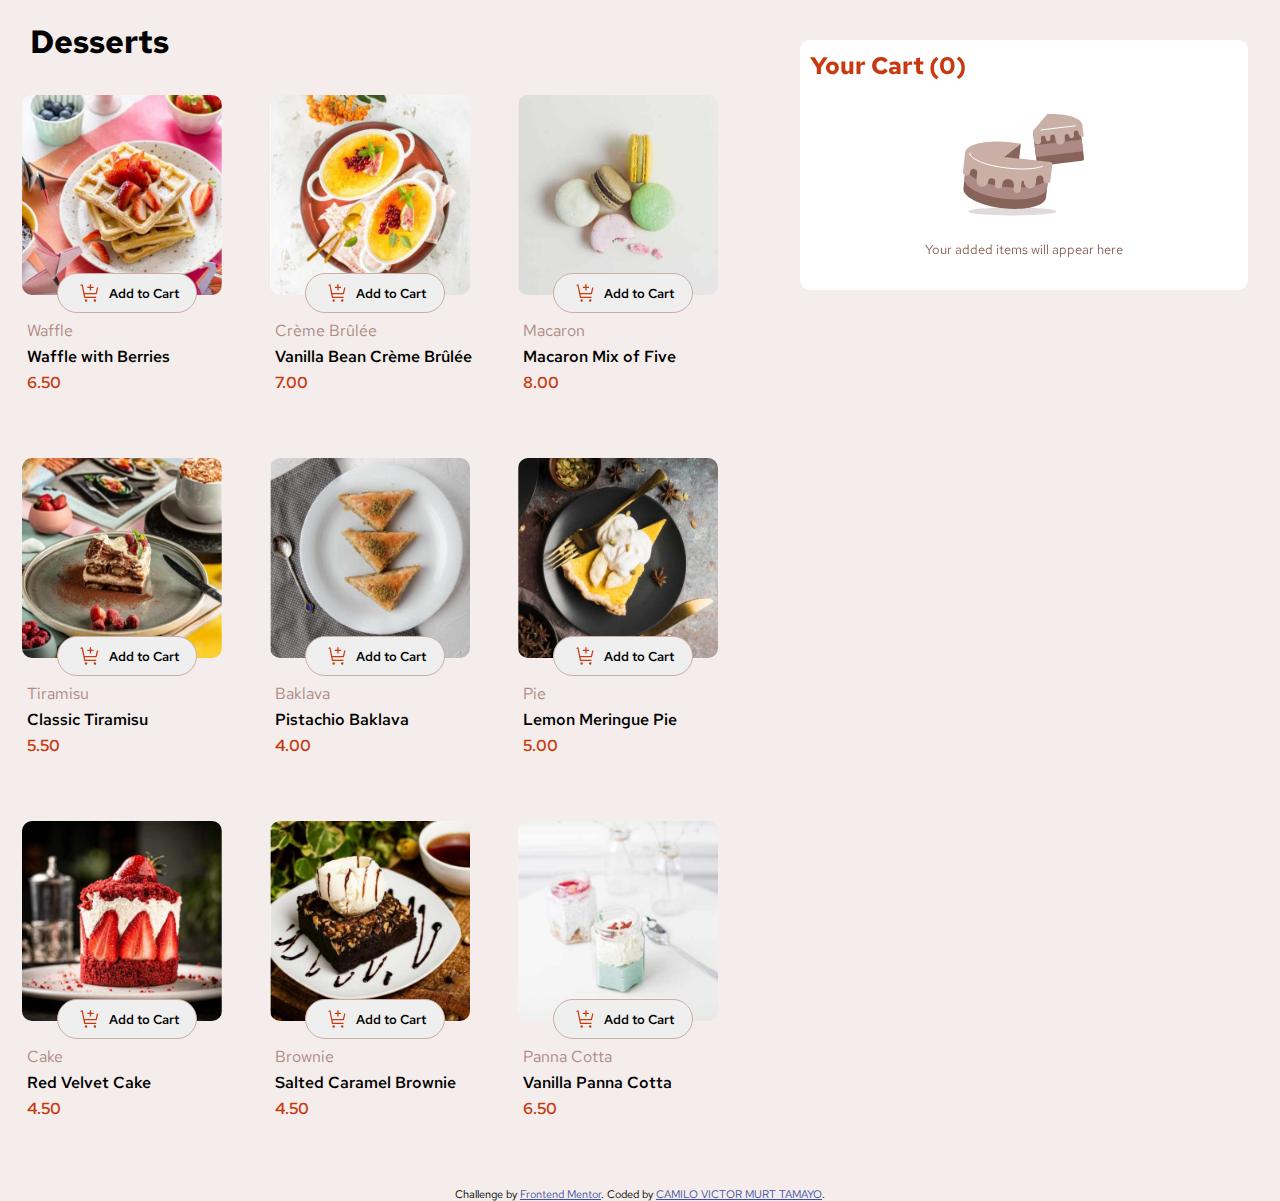
<file: index.html>
<!DOCTYPE html>
<html lang="pt-br">

<head>
  <meta charset="UTF-8">
  <meta name="viewport" content="width=device-width, initial-scale=1.0">
  <!-- displays site properly based on user's device -->
  <link rel="icon" type="image/png" sizes="32x32" href="./assets/images/favicon-32x32.png">
  <title>Frontend Mentor | Product list with cart</title>
  <link rel="stylesheet" href="style.css">


  <!-- Feel free to remove these styles or customise in your own stylesheet 👍 -->
  <style>
    .attribution {
      font-size: 11px;
      text-align: center;
    }

    .attribution a {
      color: hsl(228, 45%, 44%);
    }
  </style>
</head>

<body>

  <div class="modal-cart">

    <div class="modal-cart-content">
      <img class="icon-confirmed" src="./assets/images/icon-order-confirmed.svg" alt="icon-order-confirmed">
      <h3 class="order-confirmed">Order Confirmed</h3>
      <p class="message-order-confirmed">We hope you enjoy your food</p>

      <div class="buy-products">
        
      </div>

      <button class="new-order">Start New Order</button>
    </div>


  </div>
  <header class="header">
    <h1 class="desserts">Desserts</h1>
  </header>



  <section class="main" id="main">

    <template class="template">
      <div class="wrap">
        <img>
        <p class="product"></p>
        <p class="category"></p>
        <p class="price"></p>
        <button class="button"><img class="add-cart-icon" src="./assets/images/icon-add-to-cart.svg"
            alt="add-cart-icon"> Add to Cart</button>
        <button class="button2">
          <div class="minus"></div><input type="text" value="1">
          <div class="plus"></div>
        </button>
      </div>
    </template>

  </section>

  <div class="background-empty">
    <h2>Your Cart (0)</h2>
    <p class="description-empty-cart">
      Your added items will appear here
    </p>
  </div>
  <section class="cart-container">
    <h2 class="cart-count">Your Cart (0)</h2>

    </div>
    <div class="container-product-card">
      <!--Cart-->
    </div>

    <div class="cart-order-total">
      <div class="order-total">Order Total:</div>
      <div class="cart-total-price"><span>0</span></div>
    </div>
    <div class="cart-description-delivery">This is a <span>carbon-neutral</span> delivery</div>
    <button class="cart-button-confirm">Confirm Order</button>
  </section>

  <div class="attribution">
    Challenge by <a href="https://www.frontendmentor.io?ref=challenge">Frontend Mentor</a>.
    Coded by <a href="#">CAMILO VICTOR MURT TAMAYO</a>.

  </div>

  <script src="./script.js" type="module"></script>
</body>

</html>
</file>
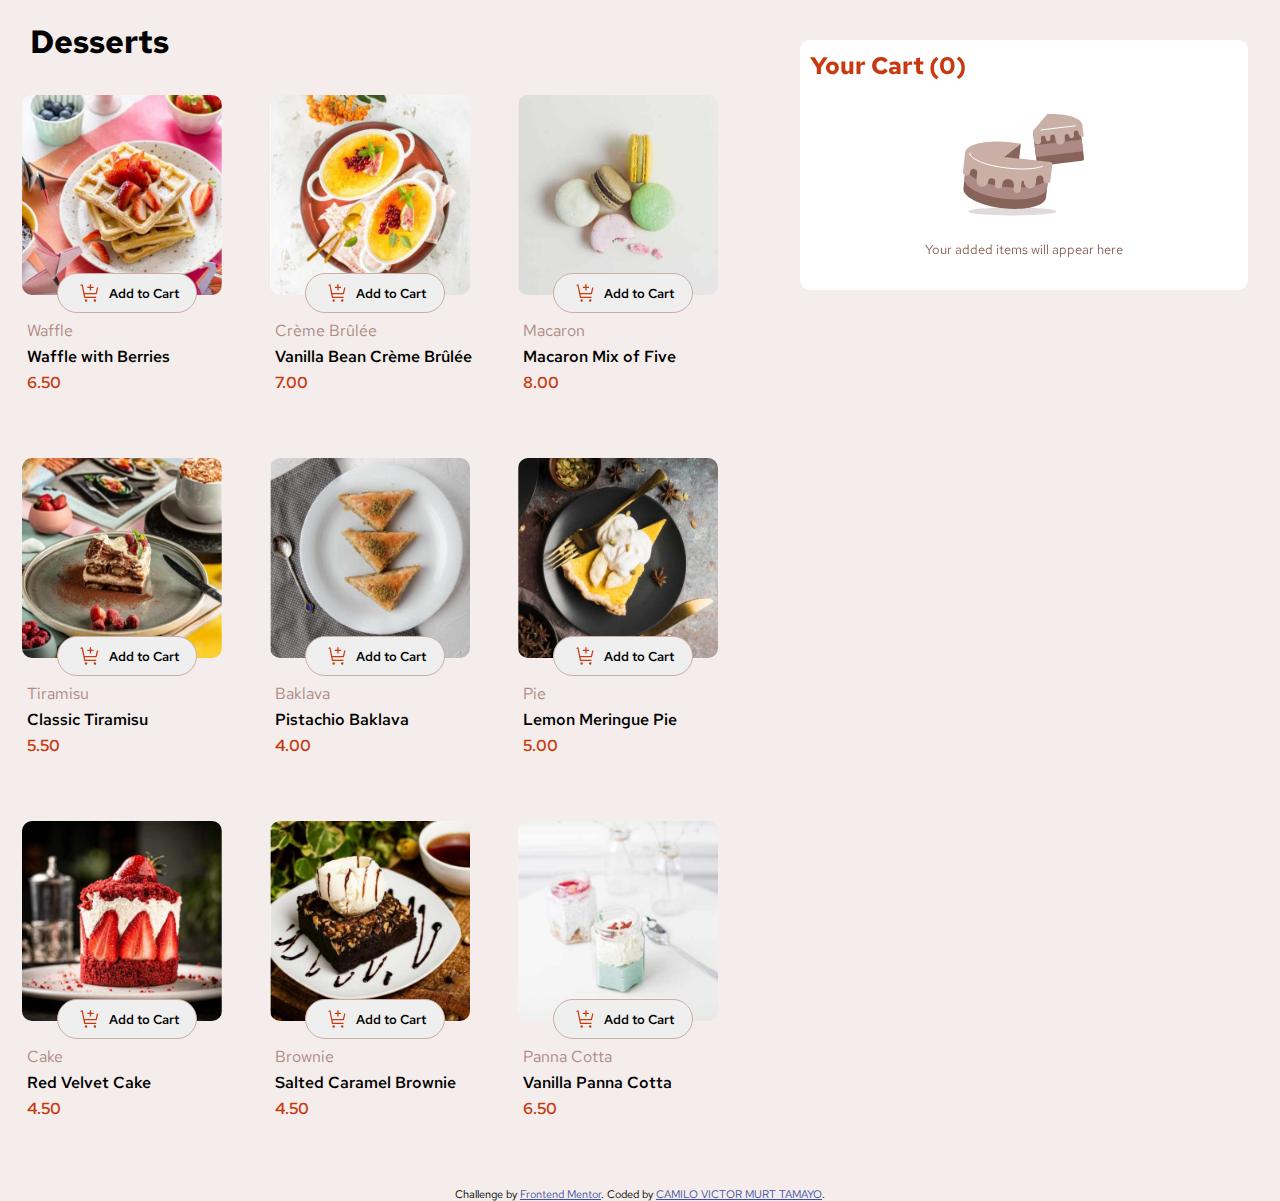
<file: product-list-with-cart-main/index.html>
<!DOCTYPE html>
<html lang="pt-br">

<head>
  <meta charset="UTF-8">
  <meta name="viewport" content="width=device-width, initial-scale=1.0">
  <!-- displays site properly based on user's device -->
  <link rel="icon" type="image/png" sizes="32x32" href="./assets/images/favicon-32x32.png">
  <title>Frontend Mentor | Product list with cart</title>
  <link rel="stylesheet" href="style.css">


  <!-- Feel free to remove these styles or customise in your own stylesheet 👍 -->
  <style>
    .attribution {
      font-size: 11px;
      text-align: center;
    }

    .attribution a {
      color: hsl(228, 45%, 44%);
    }
  </style>
</head>

<body>

  <div class="modal-cart">

    <div class="modal-cart-content">
      <img class="icon-confirmed" src="./assets/images/icon-order-confirmed.svg" alt="icon-order-confirmed">
      <h3 class="order-confirmed">Order Confirmed</h3>
      <p class="message-order-confirmed">We hope you enjoy your food</p>

      <div class="buy-products">
        
      </div>

      <button class="new-order">Start New Order</button>
    </div>


  </div>
  <header class="header">
    <h1 class="desserts">Desserts</h1>
  </header>



  <section class="main" id="main">

    <template class="template">
      <div class="wrap">
        <img>
        <p class="product"></p>
        <p class="category"></p>
        <p class="price"></p>
        <button class="button"><img class="add-cart-icon" src="./assets/images/icon-add-to-cart.svg"
            alt="add-cart-icon"> Add to Cart</button>
        <button class="button2">
          <div class="minus"></div><input type="text" value="1">
          <div class="plus"></div>
        </button>
      </div>
    </template>

  </section>

  <div class="background-empty">
    <h2>Your Cart (0)</h2>
    <p class="description-empty-cart">
      Your added items will appear here
    </p>
  </div>
  <section class="cart-container">
    <h2 class = "cart-count">Your Cart (0)</h2>

    </div>
    <div class="container-product-card">
      <!--Cart-->
    </div>

    <div class="cart-order-total">
      <div class="order-total">Order Total:</div>
      <div class="cart-total-price"><span>0</span></div>
    </div>
    <div class="cart-description-delivery">This is a <span>carbon-neutral</span> delivery</div>
    <button class="cart-button-confirm">Confirm Order</button>
  </section>

  <div class="attribution">
    Challenge by <a href="https://www.frontendmentor.io?ref=challenge">Frontend Mentor</a>.
    Coded by <a href="#">CAMILO VICTOR MURT TAMAYO</a>.

  </div>

  <script src="./script.js" type="module"></script>
</body>

</html>
</file>
<file: style.css>
@font-face {
  font-family: "Red Hat Text";
  src: url(./assets/fonts/RedHatText-VariableFont_wght.ttf);
}

:root {
  --Red: hsl(14, 86%, 42%);
  --Green: hsl(159, 69%, 38%);
  --Rose-50: hsl(20, 50%, 98%);
  --Rose-100: hsl(13, 31%, 94%);
  --Rose-300: hsl(14, 25%, 72%);
  --Rose-400: hsl(7, 20%, 60%);
  --Rose-500: hsl(12, 20%, 44%);
  --Rose-900: hsl(14, 65%, 9%);
}

* {
  margin: 0;
  padding: 0;
  box-sizing: border-box;
  font-family: "Red Hat Text";
}

body {
  background-color: var(--Rose-100);
}

header {
  font-family: "Red Hat Text";
  margin: 20px 0 10px 30px;
}

section img {
  width: 200px;
  height: 200px;
}

.main {
  display: grid;
  grid-template-columns: repeat(auto-fit, minmax(200px, 1fr));
  text-align: center;
  gap: 20px;
  align-items: start;
  text-align: left;
  padding: 1.4rem;
  width: 60vw;
}

.main img {
  border-radius: 10px;
  margin-bottom: 15px;
}

.main p {
  margin: 5px;
}

.main .add-cart-icon {
  width: 20%;
  height: 20px;
  align-items: center;
  margin: 0;
}

.main .button {
  display: flex;
  align-items: center;
  justify-content: center;
  align-content: center;
  gap: 5px;
  width: 140px;
  height: 40px;
  border-radius: 30px;
  border: 1px solid var(--Rose-500);
  position: relative;
  top: -125px;
  left: 35px;
  font-weight: 500;
  border: 1px solid var(--Rose-300);
}

.main .button:hover {
  border: 1px solid var(--Red);
  cursor: pointer;
  color: var(--Red);
}

.main .button2 input {
  width: 20px;
  text-align: center;
  background-color: var(--Red);
  outline: none;
  border: none;
  color: white;
  font-weight: 500;
}

.main .button2 {
  display: flex;
  align-items: center;
  justify-content: center;
  align-content: center;
  gap: 5px;
  width: 140px;
  height: 40px;
  border-radius: 30px;
  border: 1px solid var(--Rose-500);
  position: relative;
  top: -165px;
  left: 35px;
  font-weight: 500;
  border: 1px solid var(--Rose-300);
  background: var(--Red);
  display: none;
}

.button-active {
  display: flex;
}

.disabled {
  pointer-events: none;
}
.disabled * {
  pointer-events: auto;
}

.main .product {
  color: var(--Rose-400);
}

.main .category {
  font-weight: 500;
}

.main .price {
  color: var(--Red);
  font-weight: 500;
}

.minus {
  width: 20px;
  height: 20px;
  border: 1px solid white;
  background-image: url(./assets/images/icon-decrement-quantity-white.svg);
  background-repeat: no-repeat;
  background-position: center;
  border-radius: 50%;
  margin-right: 25px;
}

.plus {
  width: 20px;
  height: 20px;
  border: 1px solid white;
  background-image: url(./assets/images/icon-increment-quantity-white.svg);
  background-repeat: no-repeat;
  background-position: center;
  border-radius: 50%;
  margin-left: 25px;
}

.plus:hover {
  background-image: url(./assets/images/icon-increment-quantity.svg);
  background-color: white;
}

.minus:hover {
  background-image: url(./assets/images/icon-decrement-quantity.svg);
  background-color: white;
}

/*Cart Styles*/

.cart-container {
  position: fixed;
  top: 40px;
  right: 2rem;
  width: 35vw;
  background-color: var(--Rose-50);
  padding: 15px;
  border-radius: 10px;
}

.cart-container h2 {
  color: var(--Red);
}

.cart-container .cart-product-quantity {
  color: var(--Red);
}

.cart-container .cart-product-total-price {
  color: var(--Rose-900);
  font-weight: 500;
  margin-right: 30px;
}

.cart-container .cart-product-price {
  color: var(--Rose-500);
  font-weight: 500;
  margin-right: 10px;
}

.cart-container .cart-description-container {
  display: flex;
  width: 100%;
  justify-content: space-between;
  border-bottom: 1px solid var(--Rose-300);
  align-items: center;
  text-align: center;
  padding-bottom: 10px;
}

.cart-product-name {
  margin-top: 10px;
  margin-bottom: 5px;
  color: var(--Rose-900);
  font-weight: 500;
}

.cart-container .cart-description-container .cart-close-icon-product {
  width: 20px;
  height: 20px;
  border-radius: 100%;
  border: 1px solid var(--Rose-400);
  background-image: url(./assets/images/icon-remove-item.svg);
  background-repeat: no-repeat;
  background-position: center;
  transition: .3s ease-in;
}


.cart-container .cart-description-container .cart-close-icon-product:hover {
  border: 1px solid black;
  background-image: url(./assets/images/icon-remove-item-black.svg);
}

.cart-order-total {
  margin-top: 15px;
  margin-bottom: 15px;
  display: flex;
  justify-content: space-between;
}

.cart-order-total span {
  font-weight: bolder;
}

.cart-description-delivery {
  display: block;
  margin: auto;
  font-size: 0.6rem;
  text-align: center;
  border-radius: 10px;
  width: 90%;
  height: 40px;
  line-height: 38px;
  background-color: var(--Rose-300);
}


.at{
    margin-left: 3px;
    margin-right: 3px;
}

.cart-description-delivery span {
  font-weight: bold;
}

.cart-button-confirm {
  display: block;
  margin: auto;
  margin-top: 20px;
  width: 90%;
  height: 50px;
  border-radius: 30px;
  border: none;
  background-color: var(--Red);
  font-weight: 500;
  font-size: 1rem;
  color: white;
  transition: 0.3s ease-in-out;
}

.cart-button-confirm:hover {
  cursor: pointer;
  background-color: var(--Rose-900);
}


/*-----------------------------------------------MODAL CART-------------------------------------------------------*/
.modal-cart {
  top: 0;
  margin: 0;
  position: fixed;
  width: 100vw;
  height: 100vh;
  background-color: rgba(5, 0, 0, 0.16);
  z-index: 999;
  display: flex;
  justify-content: center;
  align-items: center;
  place-items: center;
}

.modal-cart img{
    margin: 5px 0 20px 0;
}

.modal-cart h3{
    margin: 0 0 10px 0;
}

.modal-cart p{
    margin: 0;
}

.modal-cart .modal-cart-content{
    width: 40%;
    background-color: white;
    display: block;
    margin: auto;
    padding: 20px;
    border-radius: 10px;
    margin-top: 50px;
}



.buy-products{
    background-color: var(--Rose-50);
    display: block;
    margin: auto;
    margin-top: 10px;
    border-radius: 5px;
    overflow-y: scroll;
    max-height: 200px;
    text-align: left;
    font-size: 0.9rem;
}

.buy-products img{
    width: 50px;
}




.modal-cart button{
    margin: 30px 0 10px 0;
    width: 100%;
    height: 40px;
    border-radius: 30px;
    border: none;
    background: var(--Red);
    color: white;
    font-weight: 500;
}

.modal-cart button:hover{
    cursor: pointer;
    background-color: var(--Rose-500);
}


.cart-description-container-modal{
    display: flex;
}

.order-total-modal{
    display: flex;
    justify-content: space-between;

}

.order-total-modal span{
    font-weight: bold;
    font-size: 1.1rem;
}

.cart-modal-description-product{
    display: flex;
    height: fit-content;
    border-bottom: 1px solid var(--Rose-100);
    padding-bottom: 0;
    gap: 5px;
    align-items: center;
    justify-content: space-between;
}

.modal-name-prices-description{
    width: 60%;
}

.cart-product-quantity-modal{
    font-weight: 500;
    color: var(--Red);
}

.cart-product-price-modal{
    font-weight: 500;
    color: var(--Rose-900);
}

.cart-product-total-price-modal{
    font-weight: 500;
    color: var(--Rose-900);
}
/*------------------------------------------------END MODAL----------------------------------------------------*/

.background-empty {
  width: 400px;
  height: 250px;
  position: fixed;
  top: 40px;
  right: 2rem;
  width: 35vw;
  background-image: url(./assets/images/illustration-empty-cart.svg);
  z-index: 99;
  background-repeat: no-repeat;
  background-position: center;
  background-color: white;
  border-radius: 10px;
}

.background-empty h2{
    color: var(--Red);
    padding: 10px;
}

.background-empty p{
    position: relative;
    bottom: -150px;
    text-align: center;
    font-size: 0.8rem;
    color: var(--Rose-500);
}



@media  screen and (max-width: 540px) {
        
    .cart-product-total-price{
        margin: 0 15px 0 0;
    }
    .cart-product-price{
        margin: 0 5px 0 0;
    }
    .cart-container .cart-description-container{
        justify-content: right;
    }
}

@media  screen and (max-width: 535px) {

    .cart-container{
        position: relative;
        display: block;
        margin: auto;
        margin-bottom:80px;
        width: 60%;
        margin-right: 30px;
    }

    .background-empty{
        position: relative;
        display: block;
        margin: auto;
        margin-bottom:80px;
        width: 60%;
        margin-right: 30px;
        top: 370px;
        margin-top: -420px;
    }

    .main{
        display: block;
        margin: auto;
        margin-bottom: -100px;
    }

    /*MODAL-CART*/
    

    .modal-cart .modal-cart-content{
        position: fixed;
        width: 100%;
        height: 75vh;
        bottom: 0;
        
    }

    .modal-cart{
        background-color:rgba(5, 0, 0, 0.16);
    }
}
</file>
<file: product-list-with-cart-main/style.css>
@font-face {
  font-family: "Red Hat Text";
  src: url(./assets/fonts/RedHatText-VariableFont_wght.ttf);
}

:root {
  --Red: hsl(14, 86%, 42%);
  --Green: hsl(159, 69%, 38%);
  --Rose-50: hsl(20, 50%, 98%);
  --Rose-100: hsl(13, 31%, 94%);
  --Rose-300: hsl(14, 25%, 72%);
  --Rose-400: hsl(7, 20%, 60%);
  --Rose-500: hsl(12, 20%, 44%);
  --Rose-900: hsl(14, 65%, 9%);
}

* {
  margin: 0;
  padding: 0;
  box-sizing: border-box;
  font-family: "Red Hat Text";
}

body {
  background-color: var(--Rose-100);
}

header {
  font-family: "Red Hat Text";
  margin: 20px 0 10px 30px;
}

section img {
  width: 200px;
  height: 200px;
}

.main {
  display: grid;
  grid-template-columns: repeat(auto-fit, minmax(200px, 1fr));
  text-align: center;
  gap: 20px;
  align-items: start;
  text-align: left;
  padding: 1.4rem;
  width: 60vw;
}

.main img {
  border-radius: 10px;
  margin-bottom: 15px;
}

.main p {
  margin: 5px;
}

.main .add-cart-icon {
  width: 20%;
  height: 20px;
  align-items: center;
  margin: 0;
}

.main .button {
  display: flex;
  align-items: center;
  justify-content: center;
  align-content: center;
  gap: 5px;
  width: 140px;
  height: 40px;
  border-radius: 30px;
  border: 1px solid var(--Rose-500);
  position: relative;
  top: -125px;
  left: 35px;
  font-weight: 500;
  border: 1px solid var(--Rose-300);
}

.main .button:hover {
  border: 1px solid var(--Red);
  cursor: pointer;
  color: var(--Red);
}

.main .button2 input {
  width: 20px;
  text-align: center;
  background-color: var(--Red);
  outline: none;
  border: none;
  color: white;
  font-weight: 500;
}

.main .button2 {
  display: flex;
  align-items: center;
  justify-content: center;
  align-content: center;
  gap: 5px;
  width: 140px;
  height: 40px;
  border-radius: 30px;
  border: 1px solid var(--Rose-500);
  position: relative;
  top: -165px;
  left: 35px;
  font-weight: 500;
  border: 1px solid var(--Rose-300);
  background: var(--Red);
  display: none;
}

.button-active {
  display: flex;
}

.disabled {
  pointer-events: none;
}
.disabled * {
  pointer-events: auto;
}

.main .product {
  color: var(--Rose-400);
}

.main .category {
  font-weight: 500;
}

.main .price {
  color: var(--Red);
  font-weight: 500;
}

.minus {
  width: 20px;
  height: 20px;
  border: 1px solid white;
  background-image: url(./assets/images/icon-decrement-quantity-white.svg);
  background-repeat: no-repeat;
  background-position: center;
  border-radius: 50%;
  margin-right: 25px;
}

.plus {
  width: 20px;
  height: 20px;
  border: 1px solid white;
  background-image: url(./assets/images/icon-increment-quantity-white.svg);
  background-repeat: no-repeat;
  background-position: center;
  border-radius: 50%;
  margin-left: 25px;
}

.plus:hover {
  background-image: url(./assets/images/icon-increment-quantity.svg);
  background-color: white;
}

.minus:hover {
  background-image: url(./assets/images/icon-decrement-quantity.svg);
  background-color: white;
}

/*Cart Styles*/

.cart-container {
  position: fixed;
  top: 40px;
  right: 2rem;
  width: 35vw;
  background-color: var(--Rose-50);
  padding: 15px;
  border-radius: 10px;
}

.cart-container h2 {
  color: var(--Red);
}

.cart-container .cart-product-quantity {
  color: var(--Red);
}

.cart-container .cart-product-total-price {
  color: var(--Rose-900);
  font-weight: 500;
  margin-right: 30px;
}

.cart-container .cart-product-price {
  color: var(--Rose-500);
  font-weight: 500;
  margin-right: 10px;
}

.cart-container .cart-description-container {
  display: flex;
  width: 100%;
  justify-content: space-between;
  border-bottom: 1px solid var(--Rose-300);
  align-items: center;
  text-align: center;
  padding-bottom: 10px;
}

.cart-product-name {
  margin-top: 10px;
  margin-bottom: 5px;
  color: var(--Rose-900);
  font-weight: 500;
}

.cart-container .cart-description-container .cart-close-icon-product {
  width: 20px;
  height: 20px;
  border-radius: 100%;
  border: 1px solid var(--Rose-400);
  background-image: url(./assets/images/icon-remove-item.svg);
  background-repeat: no-repeat;
  background-position: center;
  transition: .3s ease-in;
}


.cart-container .cart-description-container .cart-close-icon-product:hover {
  border: 1px solid black;
  background-image: url(./assets/images/icon-remove-item-black.svg);
}

.cart-order-total {
  margin-top: 15px;
  margin-bottom: 15px;
  display: flex;
  justify-content: space-between;
}

.cart-order-total span {
  font-weight: bolder;
}

.cart-description-delivery {
  display: block;
  margin: auto;
  font-size: 0.6rem;
  text-align: center;
  border-radius: 10px;
  width: 90%;
  height: 40px;
  line-height: 38px;
  background-color: var(--Rose-300);
}


.at{
    margin-left: 3px;
    margin-right: 3px;
}

.cart-description-delivery span {
  font-weight: bold;
}

.cart-button-confirm {
  display: block;
  margin: auto;
  margin-top: 20px;
  width: 90%;
  height: 50px;
  border-radius: 30px;
  border: none;
  background-color: var(--Red);
  font-weight: 500;
  font-size: 1rem;
  color: white;
  transition: 0.3s ease-in-out;
}

.cart-button-confirm:hover {
  cursor: pointer;
  background-color: var(--Rose-900);
}


/*-----------------------------------------------MODAL CART-------------------------------------------------------*/
.modal-cart {
  top: 0;
  margin: 0;
  position: fixed;
  width: 100vw;
  height: 100vh;
  background-color: rgba(5, 0, 0, 0.16);
  z-index: 999;
  display: flex;
  justify-content: center;
  align-items: center;
  place-items: center;
}

.modal-cart img{
    margin: 5px 0 20px 0;
}

.modal-cart h3{
    margin: 0 0 10px 0;
}

.modal-cart p{
    margin: 0;
}

.modal-cart .modal-cart-content{
    width: 40%;
    background-color: white;
    display: block;
    margin: auto;
    padding: 20px;
    border-radius: 10px;
    margin-top: 50px;
}



.buy-products{
    background-color: var(--Rose-50);
    display: block;
    margin: auto;
    margin-top: 10px;
    border-radius: 5px;
    overflow-y: scroll;
    max-height: 200px;
    text-align: left;
    font-size: 0.9rem;
}

.buy-products img{
    width: 50px;
}




.modal-cart button{
    margin: 30px 0 10px 0;
    width: 100%;
    height: 40px;
    border-radius: 30px;
    border: none;
    background: var(--Red);
    color: white;
    font-weight: 500;
}

.modal-cart button:hover{
    cursor: pointer;
    background-color: var(--Rose-500);
}


.cart-description-container-modal{
    display: flex;
}

.order-total-modal{
    display: flex;
    justify-content: space-between;

}

.order-total-modal span{
    font-weight: bold;
    font-size: 1.1rem;
}

.cart-modal-description-product{
    display: flex;
    height: fit-content;
    border-bottom: 1px solid var(--Rose-100);
    padding-bottom: 0;
    gap: 5px;
    align-items: center;
    justify-content: space-between;
}

.modal-name-prices-description{
    width: 60%;
}

.cart-product-quantity-modal{
    font-weight: 500;
    color: var(--Red);
}

.cart-product-price-modal{
    font-weight: 500;
    color: var(--Rose-900);
}

.cart-product-total-price-modal{
    font-weight: 500;
    color: var(--Rose-900);
}
/*------------------------------------------------END MODAL----------------------------------------------------*/

.background-empty {
  width: 400px;
  height: 250px;
  position: fixed;
  top: 40px;
  right: 2rem;
  width: 35vw;
  background-image: url(./assets/images/illustration-empty-cart.svg);
  z-index: 99;
  background-repeat: no-repeat;
  background-position: center;
  background-color: white;
  border-radius: 10px;
}

.background-empty h2{
    color: var(--Red);
    padding: 10px;
}

.background-empty p{
    position: relative;
    bottom: -150px;
    text-align: center;
    font-size: 0.8rem;
    color: var(--Rose-500);
}



@media  screen and (max-width: 540px) {
        
    .cart-product-total-price{
        margin: 0 15px 0 0;
    }
    .cart-product-price{
        margin: 0 5px 0 0;
    }
    .cart-container .cart-description-container{
        justify-content: right;
    }
}

@media  screen and (max-width: 535px) {

    .cart-container{
        position: relative;
        display: block;
        margin: auto;
        margin-bottom:80px;
        width: 60%;
        margin-right: 30px;
    }

    .background-empty{
        position: relative;
        display: block;
        margin: auto;
        margin-bottom:80px;
        width: 60%;
        margin-right: 30px;
        top: 370px;
        margin-top: -420px;
    }

    .main{
        display: block;
        margin: auto;
        margin-bottom: -100px;
    }

    /*MODAL-CART*/
    

    .modal-cart .modal-cart-content{
        position: fixed;
        width: 100%;
        height: 75vh;
        bottom: 0;
        
    }

    .modal-cart{
        background-color:rgba(5, 0, 0, 0.16);
    }
}
</file>
